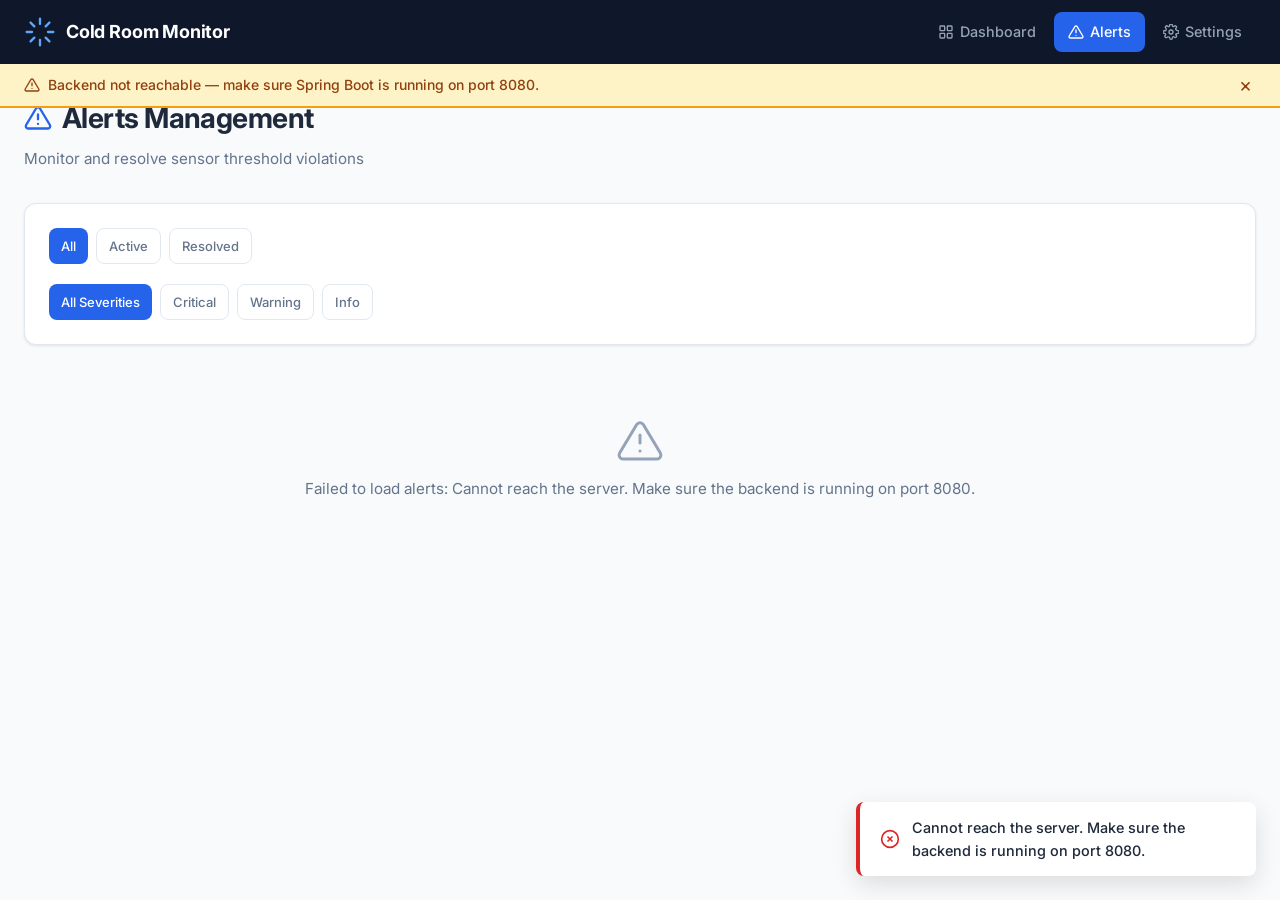
<file: frontend/alerts.html>
<!DOCTYPE html>
<html lang="en">
<head>
  <meta charset="UTF-8" />
  <meta name="viewport" content="width=device-width, initial-scale=1.0" />
  <meta name="description" content="Cold Room Monitoring System — Alerts management" />
  <title>Alerts — Cold Room Monitor</title>

  <link rel="preconnect" href="https://fonts.googleapis.com" />
  <link rel="preconnect" href="https://fonts.gstatic.com" crossorigin />

  <link rel="stylesheet" href="css/style.css" />
  <link rel="stylesheet" href="css/responsive.css" />
</head>
<body>

  <!-- ── Navigation ── -->
  <nav class="navbar" role="navigation" aria-label="Main navigation">
    <div class="container">

      <a href="index.html" class="navbar-brand" aria-label="Cold Room Monitor home">
        <svg class="brand-icon" viewBox="0 0 24 24" fill="none" stroke="currentColor"
             stroke-width="1.75" aria-hidden="true">
          <path stroke-linecap="round" stroke-linejoin="round"
            d="M12 2v4m0 12v4M4.93 4.93l2.83 2.83m8.48 8.48l2.83 2.83M2 12h4m12 0h4
               M4.93 19.07l2.83-2.83m8.48-8.48l2.83-2.83"/>
        </svg>
        <span>Cold Room Monitor</span>
      </a>

      <button class="navbar-toggle" aria-label="Toggle navigation" aria-expanded="false"
              aria-controls="navbar-nav">
        <span></span><span></span><span></span>
      </button>

      <ul class="navbar-nav" id="navbar-nav" role="list">
        <li>
          <a href="index.html" class="nav-link">
            <svg viewBox="0 0 24 24" fill="none" stroke="currentColor" stroke-width="2" aria-hidden="true">
              <rect x="3" y="3" width="7" height="7" rx="1"/><rect x="14" y="3" width="7" height="7" rx="1"/>
              <rect x="3" y="14" width="7" height="7" rx="1"/><rect x="14" y="14" width="7" height="7" rx="1"/>
            </svg>
            Dashboard
          </a>
        </li>
        <li>
          <a href="alerts.html" class="nav-link" aria-current="page">
            <svg viewBox="0 0 24 24" fill="none" stroke="currentColor" stroke-width="2" aria-hidden="true">
              <path stroke-linecap="round" stroke-linejoin="round"
                d="M12 9v4m0 4h.01M10.29 3.86L1.82 18a2 2 0 001.71 3h16.94a2 2 0 001.71-3L13.71 3.86a2 2 0 00-3.42 0z"/>
            </svg>
            Alerts
          </a>
        </li>
        <li>
          <a href="settings.html" class="nav-link">
            <svg viewBox="0 0 24 24" fill="none" stroke="currentColor" stroke-width="2" aria-hidden="true">
              <circle cx="12" cy="12" r="3"/>
              <path stroke-linecap="round" stroke-linejoin="round"
                d="M19.4 15a1.65 1.65 0 00.33 1.82l.06.06a2 2 0 010 2.83 2 2 0 01-2.83 0l-.06-.06
                   a1.65 1.65 0 00-1.82-.33 1.65 1.65 0 00-1 1.51V21a2 2 0 01-4 0v-.09A1.65 1.65 0
                   008.1 19.4a1.65 1.65 0 00-1.82.33l-.06.06a2 2 0 01-2.83-2.83l.06-.06A1.65 1.65 0
                   003.78 15a1.65 1.65 0 00-1.51-1H2a2 2 0 010-4h.09A1.65 1.65 0 004.6 8.1a1.65 1.65
                   0 00-.33-1.82l-.06-.06a2 2 0 012.83-2.83l.06.06A1.65 1.65 0 009 3.78a1.65 1.65 0
                   001-1.51V2a2 2 0 014 0v.09a1.65 1.65 0 001 1.51 1.65 1.65 0 001.82-.33l.06-.06a2
                   2 0 012.83 2.83l-.06.06A1.65 1.65 0 0020.22 9a1.65 1.65 0 001.51 1H22a2 2 0 010
                   4h-.09a1.65 1.65 0 00-1.51 1z"/>
            </svg>
            Settings
          </a>
        </li>
      </ul>

    </div>
  </nav>

  <!-- ── Main content ── -->
  <main class="page-content" id="main-content">
    <div class="container">

      <header class="page-header">
        <h1>
          <svg viewBox="0 0 24 24" fill="none" stroke="currentColor" stroke-width="2" aria-hidden="true">
            <path stroke-linecap="round" stroke-linejoin="round"
              d="M12 9v4m0 4h.01M10.29 3.86L1.82 18a2 2 0 001.71 3h16.94a2 2 0 001.71-3L13.71 3.86a2 2 0 00-3.42 0z"/>
          </svg>
          Alerts Management
        </h1>
        <p>Monitor and resolve sensor threshold violations</p>
      </header>

      <!-- Filters bar — wired up by alerts.js (T009) -->
      <div class="filters-bar card card-body" style="margin-bottom:1.5rem;" role="group"
           aria-label="Alert filters">
        <div class="filter-group" id="status-filters" role="group" aria-label="Status filter">
          <button class="btn btn-primary btn-sm" data-filter="status" data-value="all"
                  aria-pressed="true">All</button>
          <button class="btn btn-outline btn-sm" data-filter="status" data-value="active"
                  aria-pressed="false">Active</button>
          <button class="btn btn-outline btn-sm" data-filter="status" data-value="resolved"
                  aria-pressed="false">Resolved</button>
        </div>
        <div class="filter-group" id="severity-filters" role="group" aria-label="Severity filter"
             style="margin-top:0.5rem;">
          <button class="btn btn-primary btn-sm" data-filter="severity" data-value="all"
                  aria-pressed="true">All Severities</button>
          <button class="btn btn-outline btn-sm" data-filter="severity" data-value="critical"
                  aria-pressed="false">Critical</button>
          <button class="btn btn-outline btn-sm" data-filter="severity" data-value="warning"
                  aria-pressed="false">Warning</button>
          <button class="btn btn-outline btn-sm" data-filter="severity" data-value="info"
                  aria-pressed="false">Info</button>
        </div>
      </div>

      <!-- Alerts list — populated by alerts.js (T009) -->
      <section aria-label="Alerts list">
        <div id="alerts-list" aria-live="polite">
          <div class="loading-state" role="status">
            <div class="spinner" aria-hidden="true"></div>
            <span>Loading alerts...</span>
          </div>
        </div>
      </section>

    </div>
  </main>

  <div class="toast-container" aria-live="polite" aria-atomic="true"></div>

  <script src="js/api.js"></script>
  <script src="js/utils.js"></script>
  <script src="js/alerts.js"></script>
</body>
</html>
</file>
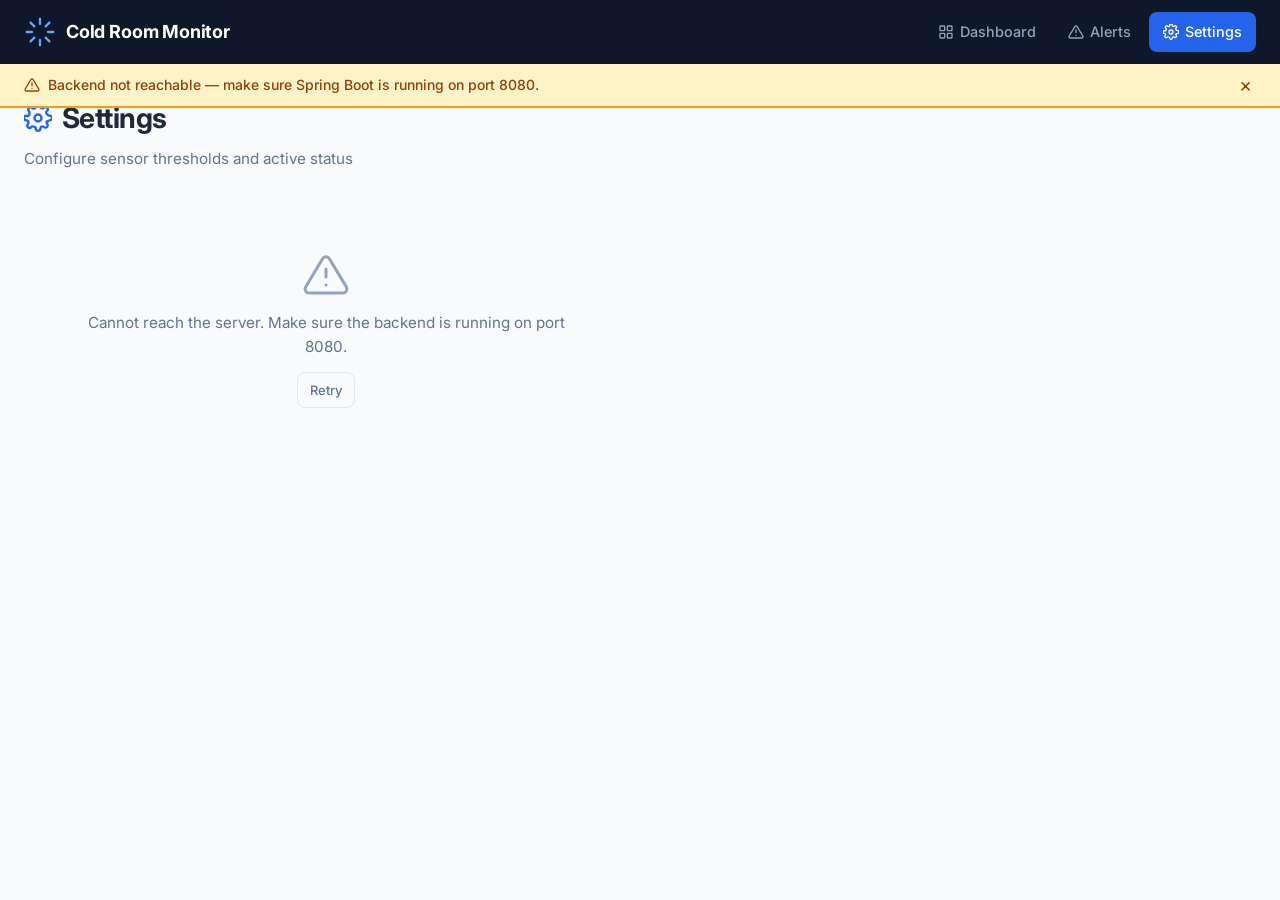
<file: frontend/settings.html>
<!DOCTYPE html>
<html lang="en">
<head>
  <meta charset="UTF-8" />
  <meta name="viewport" content="width=device-width, initial-scale=1.0" />
  <meta name="description" content="Cold Room Monitoring System — Sensor settings" />
  <title>Settings — Cold Room Monitor</title>

  <link rel="preconnect" href="https://fonts.googleapis.com" />
  <link rel="preconnect" href="https://fonts.gstatic.com" crossorigin />

  <link rel="stylesheet" href="css/style.css" />
  <link rel="stylesheet" href="css/responsive.css" />
</head>
<body>

  <!-- ── Navigation ── -->
  <nav class="navbar" role="navigation" aria-label="Main navigation">
    <div class="container">

      <a href="index.html" class="navbar-brand" aria-label="Cold Room Monitor home">
        <svg class="brand-icon" viewBox="0 0 24 24" fill="none" stroke="currentColor"
             stroke-width="1.75" aria-hidden="true">
          <path stroke-linecap="round" stroke-linejoin="round"
            d="M12 2v4m0 12v4M4.93 4.93l2.83 2.83m8.48 8.48l2.83 2.83M2 12h4m12 0h4
               M4.93 19.07l2.83-2.83m8.48-8.48l2.83-2.83"/>
        </svg>
        <span>Cold Room Monitor</span>
      </a>

      <button class="navbar-toggle" aria-label="Toggle navigation" aria-expanded="false"
              aria-controls="navbar-nav">
        <span></span><span></span><span></span>
      </button>

      <ul class="navbar-nav" id="navbar-nav" role="list">
        <li>
          <a href="index.html" class="nav-link">
            <svg viewBox="0 0 24 24" fill="none" stroke="currentColor" stroke-width="2" aria-hidden="true">
              <rect x="3" y="3" width="7" height="7" rx="1"/><rect x="14" y="3" width="7" height="7" rx="1"/>
              <rect x="3" y="14" width="7" height="7" rx="1"/><rect x="14" y="14" width="7" height="7" rx="1"/>
            </svg>
            Dashboard
          </a>
        </li>
        <li>
          <a href="alerts.html" class="nav-link">
            <svg viewBox="0 0 24 24" fill="none" stroke="currentColor" stroke-width="2" aria-hidden="true">
              <path stroke-linecap="round" stroke-linejoin="round"
                d="M12 9v4m0 4h.01M10.29 3.86L1.82 18a2 2 0 001.71 3h16.94a2 2 0 001.71-3L13.71 3.86a2 2 0 00-3.42 0z"/>
            </svg>
            Alerts
          </a>
        </li>
        <li>
          <a href="settings.html" class="nav-link" aria-current="page">
            <svg viewBox="0 0 24 24" fill="none" stroke="currentColor" stroke-width="2" aria-hidden="true">
              <circle cx="12" cy="12" r="3"/>
              <path stroke-linecap="round" stroke-linejoin="round"
                d="M19.4 15a1.65 1.65 0 00.33 1.82l.06.06a2 2 0 010 2.83 2 2 0 01-2.83 0l-.06-.06
                   a1.65 1.65 0 00-1.82-.33 1.65 1.65 0 00-1 1.51V21a2 2 0 01-4 0v-.09A1.65 1.65 0
                   008.1 19.4a1.65 1.65 0 00-1.82.33l-.06.06a2 2 0 01-2.83-2.83l.06-.06A1.65 1.65 0
                   003.78 15a1.65 1.65 0 00-1.51-1H2a2 2 0 010-4h.09A1.65 1.65 0 004.6 8.1a1.65 1.65
                   0 00-.33-1.82l-.06-.06a2 2 0 012.83-2.83l.06.06A1.65 1.65 0 009 3.78a1.65 1.65 0
                   001-1.51V2a2 2 0 014 0v.09a1.65 1.65 0 001 1.51 1.65 1.65 0 001.82-.33l.06-.06a2
                   2 0 012.83 2.83l-.06.06A1.65 1.65 0 0020.22 9a1.65 1.65 0 001.51 1H22a2 2 0 010
                   4h-.09a1.65 1.65 0 00-1.51 1z"/>
            </svg>
            Settings
          </a>
        </li>
      </ul>

    </div>
  </nav>

  <!-- ── Main content ── -->
  <main class="page-content" id="main-content">
    <div class="container">

      <header class="page-header">
        <h1>
          <svg viewBox="0 0 24 24" fill="none" stroke="currentColor" stroke-width="2" aria-hidden="true">
            <circle cx="12" cy="12" r="3"/>
            <path stroke-linecap="round" stroke-linejoin="round"
              d="M19.4 15a1.65 1.65 0 00.33 1.82l.06.06a2 2 0 010 2.83 2 2 0 01-2.83 0l-.06-.06
                 a1.65 1.65 0 00-1.82-.33 1.65 1.65 0 00-1 1.51V21a2 2 0 01-4 0v-.09A1.65 1.65 0
                 008.1 19.4a1.65 1.65 0 00-1.82.33l-.06.06a2 2 0 01-2.83-2.83l.06-.06A1.65 1.65 0
                 003.78 15a1.65 1.65 0 00-1.51-1H2a2 2 0 010-4h.09A1.65 1.65 0 004.6 8.1a1.65 1.65
                 0 00-.33-1.82l-.06-.06a2 2 0 012.83-2.83l.06.06A1.65 1.65 0 009 3.78a1.65 1.65 0
                 001-1.51V2a2 2 0 014 0v.09a1.65 1.65 0 001 1.51 1.65 1.65 0 001.82-.33l.06-.06a2
                 2 0 012.83 2.83l-.06.06A1.65 1.65 0 0020.22 9a1.65 1.65 0 001.51 1H22a2 2 0 010
                 4h-.09a1.65 1.65 0 00-1.51 1z"/>
          </svg>
          Settings
        </h1>
        <p>Configure sensor thresholds and active status</p>
      </header>

      <!-- Settings grid — populated by settings.js (T010) -->
      <section aria-label="Sensor configuration">
        <div id="settings-grid" class="settings-grid" aria-live="polite">
          <div class="loading-state" role="status">
            <div class="spinner" aria-hidden="true"></div>
            <span>Loading sensor configuration...</span>
          </div>
        </div>
      </section>

    </div>
  </main>

  <div class="toast-container" aria-live="polite" aria-atomic="true"></div>

  <script src="js/api.js"></script>
  <script src="js/utils.js"></script>
  <script src="js/settings.js"></script>
</body>
</html>
</file>
<file: frontend/css/style.css>
/* ============================================================
   Cold Room Monitoring System — Global Styles
   ============================================================ */

/* ── Google Font ── */
@import url('https://fonts.googleapis.com/css2?family=Inter:wght@400;500;600;700&display=swap');

/* ── CSS Variables ── */
:root {
  --primary-color:   #2563eb;
  --primary-dark:    #1d4ed8;
  --primary-light:   #dbeafe;
  --danger-color:    #dc2626;
  --danger-light:    #fee2e2;
  --warning-color:   #f59e0b;
  --warning-light:   #fef3c7;
  --success-color:   #10b981;
  --success-light:   #d1fae5;
  --info-color:      #2563eb;
  --info-light:      #dbeafe;
  --bg-color:        #f8fafc;
  --card-bg:         #ffffff;
  --nav-bg:          #0f172a;
  --text-primary:    #1e293b;
  --text-secondary:  #64748b;
  --text-muted:      #94a3b8;
  --border-color:    #e2e8f0;
  --border-radius:   8px;
  --border-radius-lg:12px;
  --shadow:          0 1px 3px rgba(0,0,0,0.10);
  --shadow-md:       0 4px 12px rgba(0,0,0,0.10);
  --shadow-lg:       0 8px 24px rgba(0,0,0,0.12);
  --transition:      0.2s ease;
  --font:            'Inter', system-ui, -apple-system, sans-serif;
  --nav-height:      64px;
}

/* ── Reset ── */
*, *::before, *::after { box-sizing: border-box; margin: 0; padding: 0; }

html { font-size: 16px; scroll-behavior: smooth; }

body {
  font-family: var(--font);
  background: var(--bg-color);
  color: var(--text-primary);
  line-height: 1.6;
  min-height: 100vh;
}

a { color: var(--primary-color); text-decoration: none; }
a:hover { text-decoration: underline; }

img, svg { display: block; }

ul, ol { list-style: none; }

button { font-family: var(--font); cursor: pointer; }

/* ── Layout ── */
.container {
  width: 100%;
  max-width: 1280px;
  margin: 0 auto;
  padding: 0 1.5rem;
}

.page-content {
  padding-top: calc(var(--nav-height) + 2rem);
  padding-bottom: 3rem;
  min-height: 100vh;
}

/* ── Navigation ── */
.navbar {
  position: fixed;
  top: 0; left: 0; right: 0;
  height: var(--nav-height);
  background: var(--nav-bg);
  z-index: 1000;
  box-shadow: 0 2px 8px rgba(0,0,0,0.3);
}

.navbar .container {
  display: flex;
  align-items: center;
  justify-content: space-between;
  height: 100%;
}

.navbar-brand {
  display: flex;
  align-items: center;
  gap: 0.625rem;
  color: #ffffff;
  font-size: 1.125rem;
  font-weight: 700;
  letter-spacing: -0.01em;
  text-decoration: none;
}

.navbar-brand:hover { text-decoration: none; color: #ffffff; }

.navbar-brand .brand-icon {
  width: 32px;
  height: 32px;
  color: #60a5fa;
  flex-shrink: 0;
}

.navbar-nav {
  display: flex;
  align-items: center;
  gap: 0.25rem;
}

.nav-link {
  display: flex;
  align-items: center;
  gap: 0.375rem;
  padding: 0.5rem 0.875rem;
  border-radius: var(--border-radius);
  color: #94a3b8;
  font-size: 0.9rem;
  font-weight: 500;
  transition: background var(--transition), color var(--transition);
  text-decoration: none;
}

.nav-link svg { width: 16px; height: 16px; flex-shrink: 0; }

.nav-link:hover {
  background: rgba(255,255,255,0.08);
  color: #ffffff;
  text-decoration: none;
}

.nav-link.active {
  background: var(--primary-color);
  color: #ffffff;
}

/* Hamburger (mobile) */
.navbar-toggle {
  display: none;
  flex-direction: column;
  justify-content: center;
  gap: 5px;
  width: 40px;
  height: 40px;
  background: none;
  border: none;
  padding: 6px;
  border-radius: var(--border-radius);
  cursor: pointer;
}

.navbar-toggle span {
  display: block;
  width: 100%;
  height: 2px;
  background: #94a3b8;
  border-radius: 2px;
  transition: var(--transition);
}

.navbar-toggle:hover span { background: #ffffff; }

/* ── Page Header ── */
.page-header {
  margin-bottom: 2rem;
}

.page-header h1 {
  display: flex;
  align-items: center;
  gap: 0.625rem;
  font-size: 1.75rem;
  font-weight: 700;
  color: var(--text-primary);
  letter-spacing: -0.02em;
}

.page-header h1 svg {
  width: 28px;
  height: 28px;
  color: var(--primary-color);
  flex-shrink: 0;
}

.page-header p {
  margin-top: 0.375rem;
  color: var(--text-secondary);
  font-size: 0.95rem;
}

/* ── Cards ── */
.card {
  background: var(--card-bg);
  border-radius: var(--border-radius-lg);
  box-shadow: var(--shadow);
  border: 1px solid var(--border-color);
  overflow: hidden;
}

.card-header {
  display: flex;
  align-items: center;
  justify-content: space-between;
  padding: 1.25rem 1.5rem;
  border-bottom: 1px solid var(--border-color);
}

.card-header h2 {
  display: flex;
  align-items: center;
  gap: 0.5rem;
  font-size: 1rem;
  font-weight: 600;
  color: var(--text-primary);
}

.card-header h2 svg { width: 18px; height: 18px; color: var(--primary-color); }

.card-body { padding: 1.5rem; }

/* ── Buttons ── */
.btn {
  display: inline-flex;
  align-items: center;
  gap: 0.375rem;
  padding: 0.625rem 1.25rem;
  border: none;
  border-radius: var(--border-radius);
  font-size: 0.875rem;
  font-weight: 500;
  cursor: pointer;
  transition: all var(--transition);
  white-space: nowrap;
  min-height: 44px; /* touch target */
}

.btn svg { width: 16px; height: 16px; flex-shrink: 0; }

.btn-primary {
  background: var(--primary-color);
  color: #ffffff;
}
.btn-primary:hover {
  background: var(--primary-dark);
  transform: translateY(-1px);
  box-shadow: 0 4px 8px rgba(37,99,235,0.3);
}

.btn-danger {
  background: var(--danger-color);
  color: #ffffff;
}
.btn-danger:hover {
  background: #b91c1c;
  transform: translateY(-1px);
  box-shadow: 0 4px 8px rgba(220,38,38,0.3);
}

.btn-success {
  background: var(--success-color);
  color: #ffffff;
}
.btn-success:hover {
  background: #059669;
  transform: translateY(-1px);
}

.btn-outline {
  background: transparent;
  color: var(--text-secondary);
  border: 1px solid var(--border-color);
}
.btn-outline:hover {
  background: var(--bg-color);
  color: var(--text-primary);
  border-color: var(--text-secondary);
}

.btn-sm {
  padding: 0.375rem 0.75rem;
  font-size: 0.8125rem;
  min-height: 36px;
}

.btn:active { transform: translateY(0); }

.btn:disabled {
  opacity: 0.5;
  cursor: not-allowed;
  transform: none;
  box-shadow: none;
}

/* ── Badges ── */
.badge {
  display: inline-flex;
  align-items: center;
  gap: 0.25rem;
  padding: 0.25rem 0.625rem;
  border-radius: 999px;
  font-size: 0.75rem;
  font-weight: 600;
  text-transform: uppercase;
  letter-spacing: 0.04em;
}

.badge-critical { background: var(--danger-light);  color: var(--danger-color); }
.badge-warning  { background: var(--warning-light); color: #b45309; }
.badge-info     { background: var(--info-light);    color: var(--info-color); }
.badge-success  { background: var(--success-light); color: #065f46; }
.badge-muted    { background: #f1f5f9; color: var(--text-secondary); }

/* ── Status dot ── */
.status-dot {
  display: inline-block;
  width: 8px;
  height: 8px;
  border-radius: 50%;
  flex-shrink: 0;
}
.status-dot.ok       { background: var(--success-color); }
.status-dot.alert    { background: var(--danger-color); }
.status-dot.inactive { background: var(--text-muted); }

/* ── Forms ── */
.form-group { margin-bottom: 1.25rem; }

.form-label {
  display: block;
  margin-bottom: 0.375rem;
  font-size: 0.875rem;
  font-weight: 500;
  color: var(--text-primary);
}

.form-control {
  width: 100%;
  padding: 0.625rem 0.875rem;
  border: 1px solid var(--border-color);
  border-radius: var(--border-radius);
  font-family: var(--font);
  font-size: 0.9375rem;
  color: var(--text-primary);
  background: var(--card-bg);
  transition: border-color var(--transition), box-shadow var(--transition);
  min-height: 44px;
}

.form-control:focus {
  outline: none;
  border-color: var(--primary-color);
  box-shadow: 0 0 0 3px rgba(37,99,235,0.15);
}

.form-control:disabled {
  background: var(--bg-color);
  color: var(--text-muted);
  cursor: not-allowed;
}

.form-hint {
  margin-top: 0.25rem;
  font-size: 0.8125rem;
  color: var(--text-secondary);
}

/* Toggle switch */
.toggle-wrapper {
  display: flex;
  align-items: center;
  gap: 0.75rem;
}

.toggle {
  position: relative;
  width: 48px;
  height: 26px;
  flex-shrink: 0;
}

.toggle input { opacity: 0; width: 0; height: 0; }

.toggle-slider {
  position: absolute;
  inset: 0;
  background: #cbd5e1;
  border-radius: 999px;
  cursor: pointer;
  transition: background var(--transition);
}

.toggle-slider::before {
  content: '';
  position: absolute;
  width: 20px;
  height: 20px;
  left: 3px;
  top: 3px;
  background: #ffffff;
  border-radius: 50%;
  transition: transform var(--transition);
  box-shadow: 0 1px 3px rgba(0,0,0,0.2);
}

.toggle input:checked + .toggle-slider { background: var(--success-color); }
.toggle input:checked + .toggle-slider::before { transform: translateX(22px); }
.toggle input:focus + .toggle-slider { box-shadow: 0 0 0 3px rgba(16,185,129,0.2); }

.toggle-label { font-size: 0.9rem; font-weight: 500; color: var(--text-primary); }

/* ── Alerts / Toasts ── */
.toast-container {
  position: fixed;
  bottom: 1.5rem;
  right: 1.5rem;
  z-index: 9999;
  display: flex;
  flex-direction: column;
  gap: 0.75rem;
  pointer-events: none;
}

.toast {
  display: flex;
  align-items: center;
  gap: 0.75rem;
  padding: 0.875rem 1.25rem;
  background: var(--card-bg);
  border-radius: var(--border-radius);
  box-shadow: var(--shadow-lg);
  border-left: 4px solid var(--primary-color);
  min-width: 280px;
  max-width: 400px;
  pointer-events: all;
  animation: slideIn 0.25s ease;
}

.toast svg { width: 20px; height: 20px; flex-shrink: 0; }
.toast-message { font-size: 0.9rem; font-weight: 500; color: var(--text-primary); }

.toast.success { border-color: var(--success-color); }
.toast.success svg { color: var(--success-color); }
.toast.error   { border-color: var(--danger-color); }
.toast.error   svg { color: var(--danger-color); }
.toast.warning { border-color: var(--warning-color); }
.toast.warning svg { color: var(--warning-color); }

@keyframes slideIn {
  from { opacity: 0; transform: translateX(20px); }
  to   { opacity: 1; transform: translateX(0); }
}

/* ── Loading spinner ── */
.spinner {
  width: 40px;
  height: 40px;
  border: 3px solid var(--border-color);
  border-top-color: var(--primary-color);
  border-radius: 50%;
  animation: spin 0.7s linear infinite;
}

@keyframes spin { to { transform: rotate(360deg); } }

.loading-state {
  display: flex;
  flex-direction: column;
  align-items: center;
  justify-content: center;
  gap: 1rem;
  padding: 3rem;
  color: var(--text-secondary);
  font-size: 0.9rem;
}

/* ── Empty state ── */
.empty-state {
  display: flex;
  flex-direction: column;
  align-items: center;
  justify-content: center;
  gap: 0.75rem;
  padding: 3rem;
  color: var(--text-secondary);
  text-align: center;
}

.empty-state svg { width: 48px; height: 48px; color: var(--text-muted); }
.empty-state p { font-size: 0.95rem; }

/* ── Utility ── */
.text-muted    { color: var(--text-secondary); }
.text-sm       { font-size: 0.875rem; }
.text-xs       { font-size: 0.75rem; }
.font-semibold { font-weight: 600; }
.mt-1 { margin-top: 0.25rem; }
.mt-2 { margin-top: 0.5rem; }
.mt-4 { margin-top: 1rem; }
.mb-4 { margin-bottom: 1rem; }
.flex { display: flex; }
.items-center { align-items: center; }
.gap-2 { gap: 0.5rem; }
.gap-4 { gap: 1rem; }
.w-full { width: 100%; }
.sr-only {
  position: absolute;
  width: 1px; height: 1px;
  padding: 0; margin: -1px;
  overflow: hidden;
  clip: rect(0,0,0,0);
  white-space: nowrap;
  border: 0;
}

/* ============================================================
   Dashboard — Sensor Cards  (T008)
   ============================================================ */

/* Grid wrapper */
.sensor-grid {
  display: grid;
  gap: 1.5rem;
  /* column counts set in responsive.css */
}

/* Card base */
.sensor-card {
  background: var(--card-bg);
  border-radius: var(--border-radius-lg);
  border: 1px solid var(--border-color);
  box-shadow: var(--shadow);
  padding: 1.5rem;
  display: flex;
  flex-direction: column;
  gap: 0.75rem;
  transition: transform var(--transition), box-shadow var(--transition);
}

.sensor-card:hover {
  transform: translateY(-2px);
  box-shadow: var(--shadow-md);
}

/* Status colour variants */
.sensor-card--ok       { border-left: 4px solid var(--success-color); }
.sensor-card--warning  { border-left: 4px solid var(--warning-color); }
.sensor-card--critical { border-left: 4px solid var(--danger-color);  }
.sensor-card--inactive { border-left: 4px solid var(--text-muted);    }

/* Header row: icon + badge */
.sensor-card__header {
  display: flex;
  align-items: center;
  justify-content: space-between;
}

/* Status badge inside sensor card header */
.sensor-card__status-badge {
  display: inline-flex;
  align-items: center;
  gap: 0.3rem;
}

/* Icon circle */
.sensor-card__icon {
  width: 44px;
  height: 44px;
  border-radius: 10px;
  display: flex;
  align-items: center;
  justify-content: center;
  flex-shrink: 0;
}

.sensor-card__icon svg {
  width: 24px;
  height: 24px;
}

/* Icon colour per type */
.sensor-card__icon--temperature { background: #dbeafe; color: #2563eb; }
.sensor-card__icon--humidity    { background: #cffafe; color: #0891b2; }
.sensor-card__icon--door        { background: #d1fae5; color: #059669; }
.sensor-card__icon--pressure    { background: #ede9fe; color: #7c3aed; }
.sensor-card__icon--default     { background: #f1f5f9; color: #64748b; }

/* Body */
.sensor-card__body {
  display: flex;
  flex-direction: column;
  gap: 0.25rem;
}

/* Big value */
.sensor-value {
  font-size: 2.25rem;
  font-weight: 700;
  color: var(--text-primary);
  letter-spacing: -0.03em;
  line-height: 1.1;
  display: flex;
  align-items: baseline;
  gap: 0.25rem;
}

.sensor-unit {
  font-size: 1rem;
  font-weight: 500;
  color: var(--text-secondary);
}

.sensor-name {
  font-size: 0.9375rem;
  font-weight: 600;
  color: var(--text-primary);
}

.sensor-location {
  font-size: 0.8125rem;
}

/* Footer */
.sensor-card__footer {
  display: flex;
  align-items: center;
  gap: 0.375rem;
  color: var(--text-muted);
  font-size: 0.75rem;
  margin-top: auto;
  padding-top: 0.5rem;
  border-top: 1px solid var(--border-color);
}

.sensor-card__footer svg {
  width: 13px;
  height: 13px;
  flex-shrink: 0;
}

/* ============================================================
   Dashboard — Charts  (T008)
   ============================================================ */

/* Range selector bar */
.chart-range-bar {
  display: flex;
  align-items: center;
  gap: 0.5rem;
  flex-wrap: wrap;
}

.chart-range-label {
  font-size: 0.875rem;
  font-weight: 600;
  color: var(--text-secondary);
  margin-right: 0.25rem;
}

.btn-range {
  min-width: 52px;
  justify-content: center;
}

.btn-range--active {
  background: var(--primary-color);
  color: #ffffff;
  border-color: var(--primary-color);
}

.btn-range--active:hover {
  background: var(--primary-dark);
  transform: translateY(-1px);
}

/* Chart card */
.chart-card .card-header h2 {
  font-size: 0.9375rem;
}

.chart-card .card-body {
  padding: 1.25rem;
}

.chart-icon {
  display: inline-flex;
  align-items: center;
  width: 18px;
  height: 18px;
  color: var(--primary-color);
}

.chart-icon svg {
  width: 18px;
  height: 18px;
}

/* Canvas wrapper — let Chart.js control sizing via aspect ratio */
.chart-wrapper {
  position: relative;
  width: 100%;
  /* No fixed height — Chart.js maintainAspectRatio handles it */
}

.chart-wrapper canvas {
  display: block;
  max-width: 100%;
}

/* ============================================================
   Alerts Page — Alert Cards  (T009)
   ============================================================ */

/* Filters bar */
.filters-bar {
  display: flex;
  flex-direction: column;
  gap: 0.75rem;
}

.filter-group {
  display: flex;
  align-items: center;
  gap: 0.5rem;
  flex-wrap: wrap;
}

/* Alert card base */
.alert-card {
  background: var(--card-bg);
  border-radius: var(--border-radius-lg);
  border: 1px solid var(--border-color);
  border-left-width: 4px;
  box-shadow: var(--shadow);
  padding: 1.25rem 1.5rem;
  margin-bottom: 1rem;
  display: flex;
  flex-direction: column;
  gap: 0.875rem;
  transition: box-shadow var(--transition), transform var(--transition);
}

.alert-card:hover {
  box-shadow: var(--shadow-md);
}

/* Severity left-border colours */
.alert-card--critical { border-left-color: var(--danger-color); }
.alert-card--warning  { border-left-color: var(--warning-color); }
.alert-card--info     { border-left-color: var(--info-color); }

/* Resolved: muted */
.alert-card--resolved {
  border-left-color: var(--text-muted);
  opacity: 0.75;
}

/* Header row: icon + badge */
.alert-card__header {
  display: flex;
  align-items: center;
  justify-content: space-between;
  gap: 0.75rem;
}

/* Severity icon circle */
.alert-card__icon {
  width: 40px;
  height: 40px;
  border-radius: 50%;
  display: flex;
  align-items: center;
  justify-content: center;
  flex-shrink: 0;
}

.alert-card__icon svg { width: 20px; height: 20px; }

.alert-card__icon--critical { background: var(--danger-light);  color: var(--danger-color); }
.alert-card__icon--warning  { background: var(--warning-light); color: var(--warning-color); }
.alert-card__icon--info     { background: var(--info-light);    color: var(--info-color); }

.alert-card__badges {
  display: flex;
  align-items: center;
  gap: 0.5rem;
  flex-wrap: wrap;
}

/* Body */
.alert-card__body {
  display: flex;
  flex-direction: column;
  gap: 0.5rem;
}

.alert-card__message {
  font-size: 0.9375rem;
  font-weight: 500;
  color: var(--text-primary);
  line-height: 1.5;
}

.alert-card__meta {
  display: flex;
  align-items: center;
  gap: 1.25rem;
  flex-wrap: wrap;
}

.alert-card__meta span {
  display: flex;
  align-items: center;
  gap: 0.3rem;
}

/* Footer: resolve button + resolved timestamp */
.alert-card__footer {
  display: flex;
  align-items: center;
  justify-content: flex-end;
  gap: 0.75rem;
  padding-top: 0.75rem;
  border-top: 1px solid var(--border-color);
  flex-wrap: wrap;
}

/* ============================================================
   Settings Page  (T010)
   ============================================================ */

/* Grid: 1 col mobile → 2 col tablet → 2 col desktop (cards are wide) */
.settings-grid {
  display: grid;
  gap: 1.5rem;
  grid-template-columns: 1fr;
}

@media (min-width: 640px) {
  .settings-grid {
    grid-template-columns: repeat(2, 1fr);
  }
}

/* Settings card */
.settings-card {
  display: flex;
  flex-direction: column;
}

.settings-card .card-header {
  gap: 0.75rem;
  flex-wrap: wrap;
}

.settings-card .card-header h2 {
  gap: 0.625rem;
  font-size: 1rem;
}

.settings-card .card-header h2 .sensor-card__icon {
  width: 36px;
  height: 36px;
  border-radius: 8px;
  display: inline-flex;
  align-items: center;
  justify-content: center;
  flex-shrink: 0;
}

.settings-card .card-header h2 .sensor-card__icon svg {
  width: 18px;
  height: 18px;
}

/* Threshold inputs side-by-side */
.settings-thresholds {
  display: grid;
  grid-template-columns: 1fr 1fr;
  gap: 1rem;
}

@media (max-width: 400px) {
  .settings-thresholds {
    grid-template-columns: 1fr;
  }
}

/* Input with unit suffix */
.input-with-unit {
  position: relative;
  display: flex;
  align-items: center;
}

.input-with-unit .form-control {
  padding-right: 3rem;
}

.input-unit {
  position: absolute;
  right: 0.75rem;
  font-size: 0.8125rem;
  font-weight: 500;
  color: var(--text-secondary);
  pointer-events: none;
  white-space: nowrap;
}

/* Validation error box */
.settings-error {
  display: flex;
  align-items: center;
  gap: 0.5rem;
  padding: 0.625rem 0.875rem;
  background: var(--danger-light);
  border: 1px solid #fca5a5;
  border-radius: var(--border-radius);
  color: var(--danger-color);
  font-size: 0.875rem;
  margin-bottom: 1rem;
}

.settings-error svg {
  width: 16px;
  height: 16px;
  flex-shrink: 0;
}

/* Input error highlight */
.form-control.input-error {
  border-color: var(--danger-color);
  box-shadow: 0 0 0 3px rgba(220, 38, 38, 0.15);
}

/* Save button row */
.settings-actions {
  display: flex;
  justify-content: flex-end;
  padding-top: 0.75rem;
  border-top: 1px solid var(--border-color);
  margin-top: 0.5rem;
}

/* Spinning icon on save button while loading */
@keyframes iconSpin {
  to { transform: rotate(360deg); }
}

.spin-icon {
  animation: iconSpin 0.8s linear infinite;
}
</file>
<file: frontend/css/responsive.css>
/* ============================================================
   Cold Room Monitoring System — Responsive / Media Queries
   ============================================================ */

/* ── Tablet: 481px – 768px ── */
@media (min-width: 481px) and (max-width: 768px) {
  .container { padding: 0 1.25rem; }

  .page-header h1 { font-size: 1.5rem; }

  /* Sensor grid: 2 columns */
  .sensor-grid {
    grid-template-columns: repeat(2, 1fr);
    gap: 1.25rem;
  }

  /* Charts: single column on tablet */
  .charts-grid { grid-template-columns: 1fr; gap: 1.25rem; }

  /* Alerts: stack filters */
  .filters-bar {
    flex-direction: column;
    align-items: flex-start;
    gap: 0.75rem;
  }

  /* Settings: single column */
  .settings-grid { grid-template-columns: 1fr; }

  /* Threshold row: stack */
  .threshold-row { flex-direction: column; gap: 0.75rem; }
}

/* ── Mobile: ≤ 480px ── */
@media (max-width: 480px) {
  :root { --nav-height: 56px; }

  .container { padding: 0 1rem; }

  .page-content { padding-top: calc(var(--nav-height) + 1.25rem); }

  /* Navbar: show hamburger, hide nav links by default */
  .navbar-nav {
    display: none;
    position: absolute;
    top: var(--nav-height);
    left: 0; right: 0;
    background: var(--nav-bg);
    flex-direction: column;
    padding: 0.75rem 1rem 1rem;
    gap: 0.25rem;
    box-shadow: 0 4px 12px rgba(0,0,0,0.3);
  }

  .navbar-nav.open { display: flex; }

  .navbar-toggle { display: flex; }

  .nav-link { width: 100%; padding: 0.75rem 1rem; }

  .page-header h1 { font-size: 1.25rem; }
  .page-header h1 svg { width: 22px; height: 22px; }

  /* Sensor grid: single column */
  .sensor-grid {
    grid-template-columns: 1fr;
    gap: 1rem;
  }

  /* Charts: single column */
  .charts-grid { grid-template-columns: 1fr; }

  /* Sensor card: compact */
  .sensor-card { padding: 1.25rem; }
  .sensor-value { font-size: 2rem; }

  /* Alerts: card layout instead of table */
  .alerts-table thead { display: none; }
  .alerts-table tbody tr {
    display: block;
    margin-bottom: 1rem;
    border: 1px solid var(--border-color);
    border-radius: var(--border-radius);
    padding: 1rem;
  }
  .alerts-table tbody td {
    display: flex;
    justify-content: space-between;
    align-items: center;
    padding: 0.375rem 0;
    border: none;
    font-size: 0.875rem;
  }
  .alerts-table tbody td::before {
    content: attr(data-label);
    font-weight: 600;
    color: var(--text-secondary);
    font-size: 0.75rem;
    text-transform: uppercase;
    letter-spacing: 0.04em;
    margin-right: 0.5rem;
  }

  /* Settings: single column */
  .settings-grid { grid-template-columns: 1fr; }

  /* Threshold row: stack */
  .threshold-row { flex-direction: column; gap: 0.75rem; }

  /* Filters: wrap */
  .filters-bar {
    flex-direction: column;
    align-items: flex-start;
    gap: 0.75rem;
  }

  .filter-group { flex-wrap: wrap; }

  /* Toast: full width */
  .toast-container { left: 1rem; right: 1rem; }
  .toast { min-width: unset; width: 100%; }

  /* Buttons: full width on mobile forms */
  .btn-block { width: 100%; justify-content: center; }
}

/* ── Desktop: ≥ 769px ── */
@media (min-width: 769px) {
  /* Sensor grid: 4 columns */
  .sensor-grid {
    grid-template-columns: repeat(4, 1fr);
    gap: 1.5rem;
  }

  /* Charts: 1 column up to 1100px, then 2 */
  .charts-grid {
    grid-template-columns: 1fr;
    gap: 1.5rem;
  }

  /* Settings: 2 columns */
  .settings-grid {
    grid-template-columns: repeat(2, 1fr);
    gap: 1.5rem;
  }

  /* Threshold row: side by side */
  .threshold-row {
    display: flex;
    gap: 1rem;
  }
  .threshold-row .form-group { flex: 1; }
}

/* ── Large desktop: ≥ 1100px ── */
@media (min-width: 1100px) {
  .charts-grid {
    grid-template-columns: repeat(2, 1fr);
  }
}
</file>
